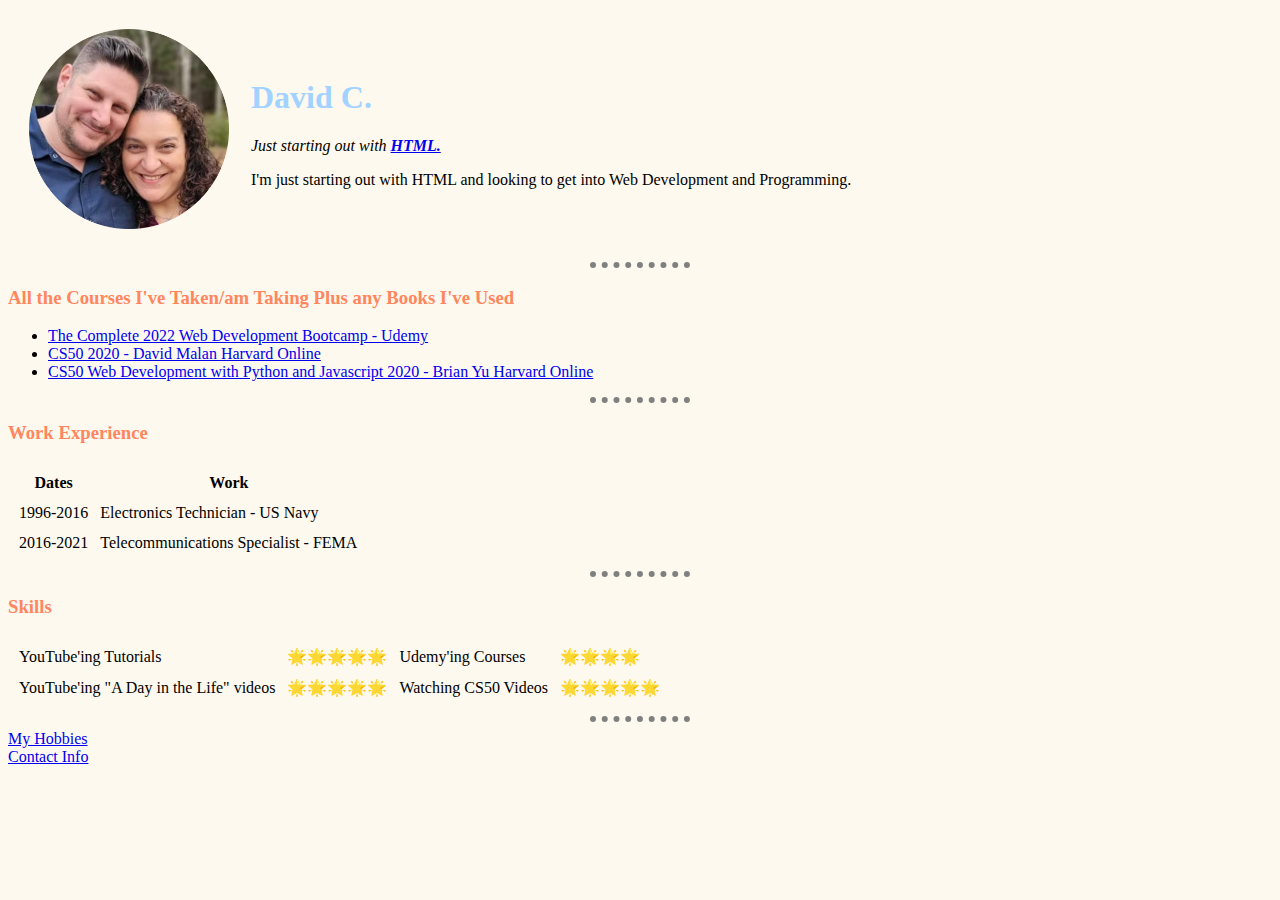
<file: archive/index.html>
<!DOCTYPE html>
<html lang="en">
    <head>
        <!-- Meta tags -->
        <meta charset="utf-8">
        <meta name="viewport" content="width=device-width, initial-scale=1">
        <meta name="description" content="Personal Website">
        <meta name="keywords" content="HTML, CSS, JavaScript">
        <meta name="author" content="DavidOC1s">

        <!-- Bootstrap CSS -->
        <!-- <link href="https://cdn.jsdelivr.net/npm/bootstrap@5.1.3/dist/css/bootstrap.min.css" rel="stylesheet" integrity="sha384-1BmE4kWBq78iYhFldvKuhfTAU6auU8tT94WrHftjDbrCEXSU1oBoqyl2QvZ6jIW3" crossorigin="anonymous"> -->

        <!-- SASS -->
        <!-- <link href="FILENAME.css" rel="stylesheet"> -->

        <title>David's Personal  Website</title>
    
        <!-- Internal CSS
        <style>
            body {
                background-color: #A2D2FF;
            }

            hr {
                text-align: center;
                height: 0px;
                width: 100px;
                border-style: dotted none none none;
                border-color: grey;
                border-width: 6px;
            }
        </style> -->

        <!-- External CSS -->
        <link rel="stylesheet" href="css/styles.css">

    </head>
    <!-- Inline CSS <body style="background-color: #FEF9EF;">-->
    <body>
        <table cellspacing="20">
            <tr>
                <td>
                    <img src="images/Val_and_I-circle_crop.png" width="200px" height="200px" alt="A picture of my wife and I">
                </td>
                <td>
                    <h1>David C.</h1>
                    <p><em>Just starting out with <a href="https://developer.mozilla.org/en-US/docs/Web/HTML"><strong><em>HTML.</em></strong></a></em></p>
                    <p>I'm just starting out with HTML and looking to get into Web Development and Programming.</p>
                </td>
            </tr>
        </table>
        
                
        
        <hr>
        <h3>All the Courses I've Taken/am Taking Plus any Books I've Used</h3>
        <ul>
            <li><a href="https://wilsondemo.udemy.com/course/the-complete-web-development-bootcamp/learn/lecture/12287442#notes">The Complete 2022 Web Development Bootcamp - Udemy</a></li>
            <li><a href="https://cs50.harvard.edu/x/2020/">CS50 2020 - David Malan Harvard Online</a></li>
            <li><a href="https://cs50.harvard.edu/web/2020/">CS50 Web Development with Python and Javascript 2020 - Brian Yu Harvard Online</a></li>
        </ul>
        <hr>
        <h3>Work Experience</h3>

        <table cellspacing="10">
            <thead>
                <tr>
                    <th>Dates</th>
                    <th>Work</th>
                </tr>
            </thead>
            <tbody>
                <tr>
                    <td>1996-2016</td>
                    <td>Electronics Technician - US Navy</td>
                </tr>
                <tr>
                    <td>2016-2021</td>
                    <td>Telecommunications Specialist - FEMA</td>
                </tr>
            </tbody>
            <tfoot>

            </tfoot>
            
        </table>
        <hr>
        <h3>Skills</h3>
        <table cellspacing="10">
            <thead>

            </thead>
            <tbody>
                <tr>
                    <td>
                        YouTube'ing Tutorials 
                    </td>
                    <td>
                        🌟🌟🌟🌟🌟
                    </td>
                    <td>
                        Udemy'ing Courses
                    </td>
                    <td>
                        🌟🌟🌟🌟
                    </td>
                </tr>
                <tr>
                    <td>
                        YouTube'ing "A Day in the Life" videos 
                    </td>
                    <td>
                        🌟🌟🌟🌟🌟
                    </td>
                    <td>
                        Watching CS50 Videos
                    </td>
                    <td>
                        🌟🌟🌟🌟🌟
                    </td>
                </tr>
            </tbody>
            <tfoot>

            </tfoot>
        </table>
        <hr>
        <a href="my_hobbies.html">My Hobbies</a>
        <br>
        <a href="contact.html">Contact Info</a>
        
    </body>
</html>
</file>
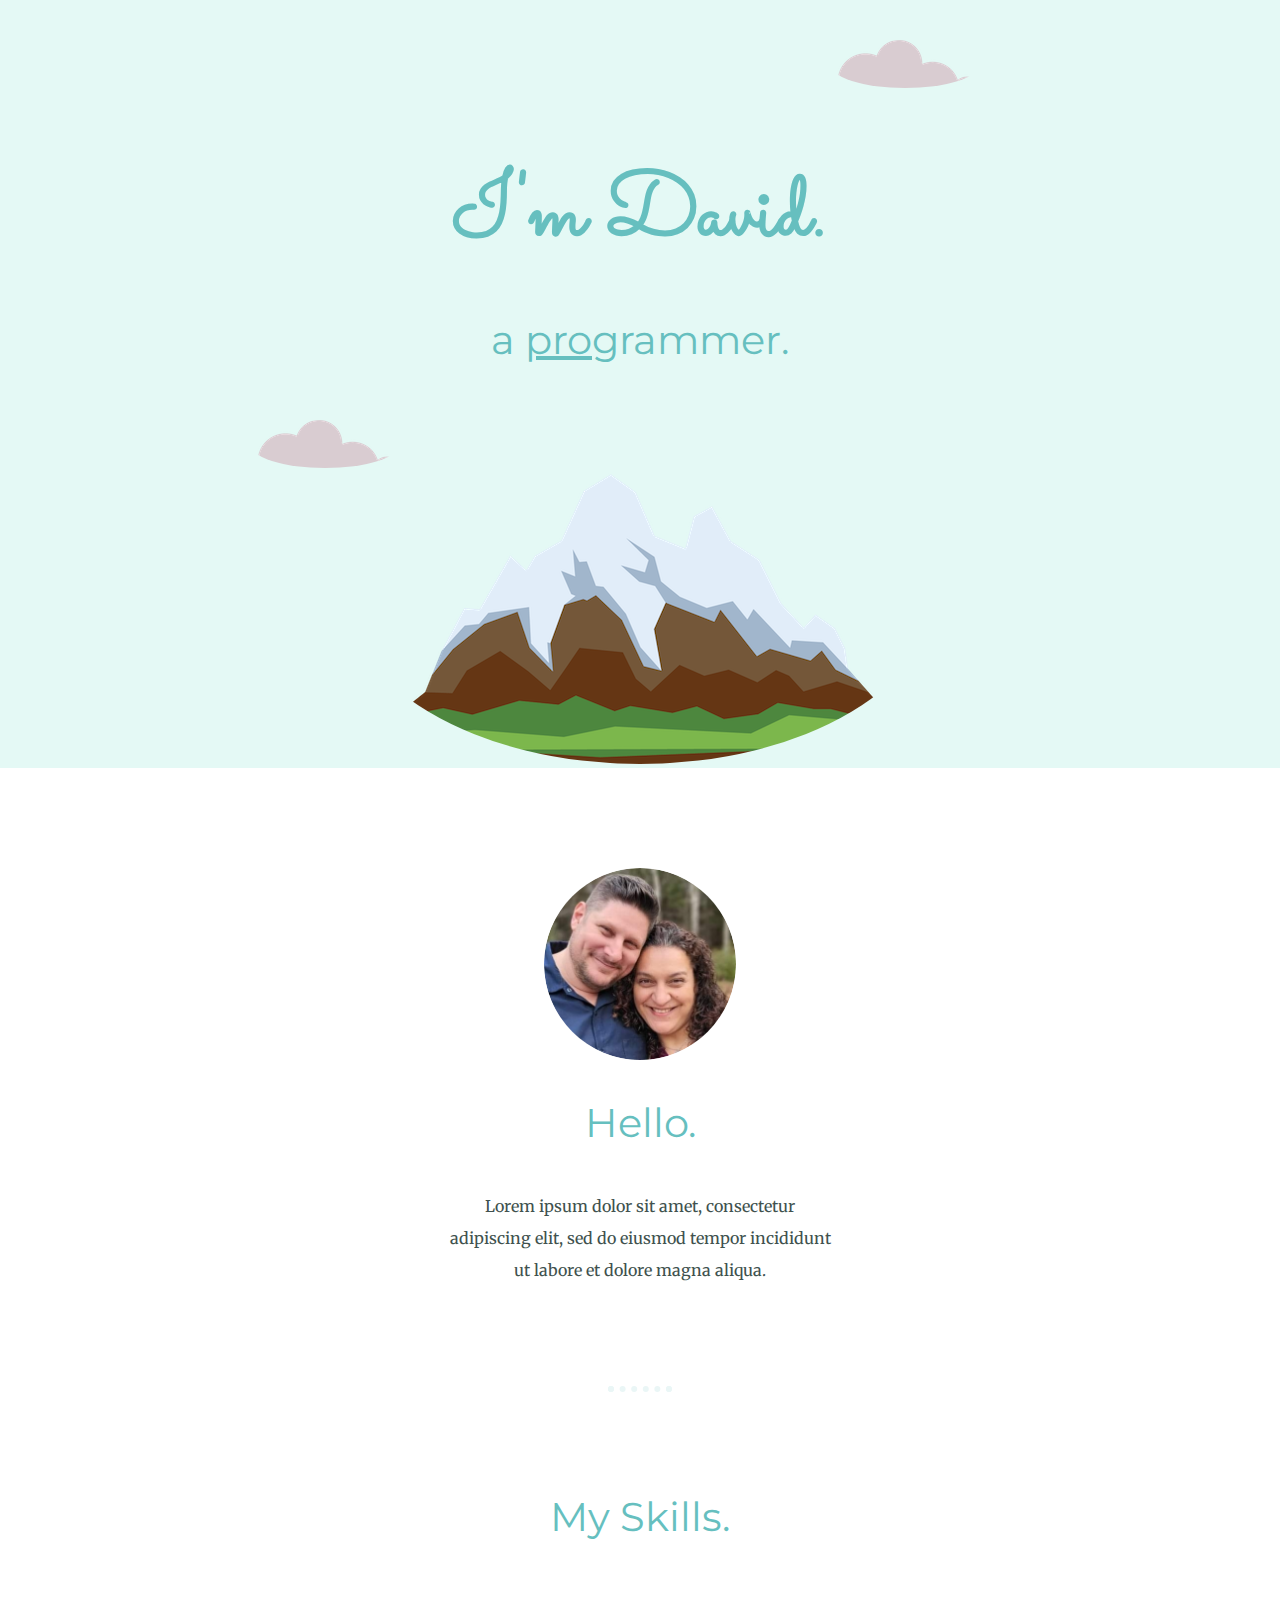
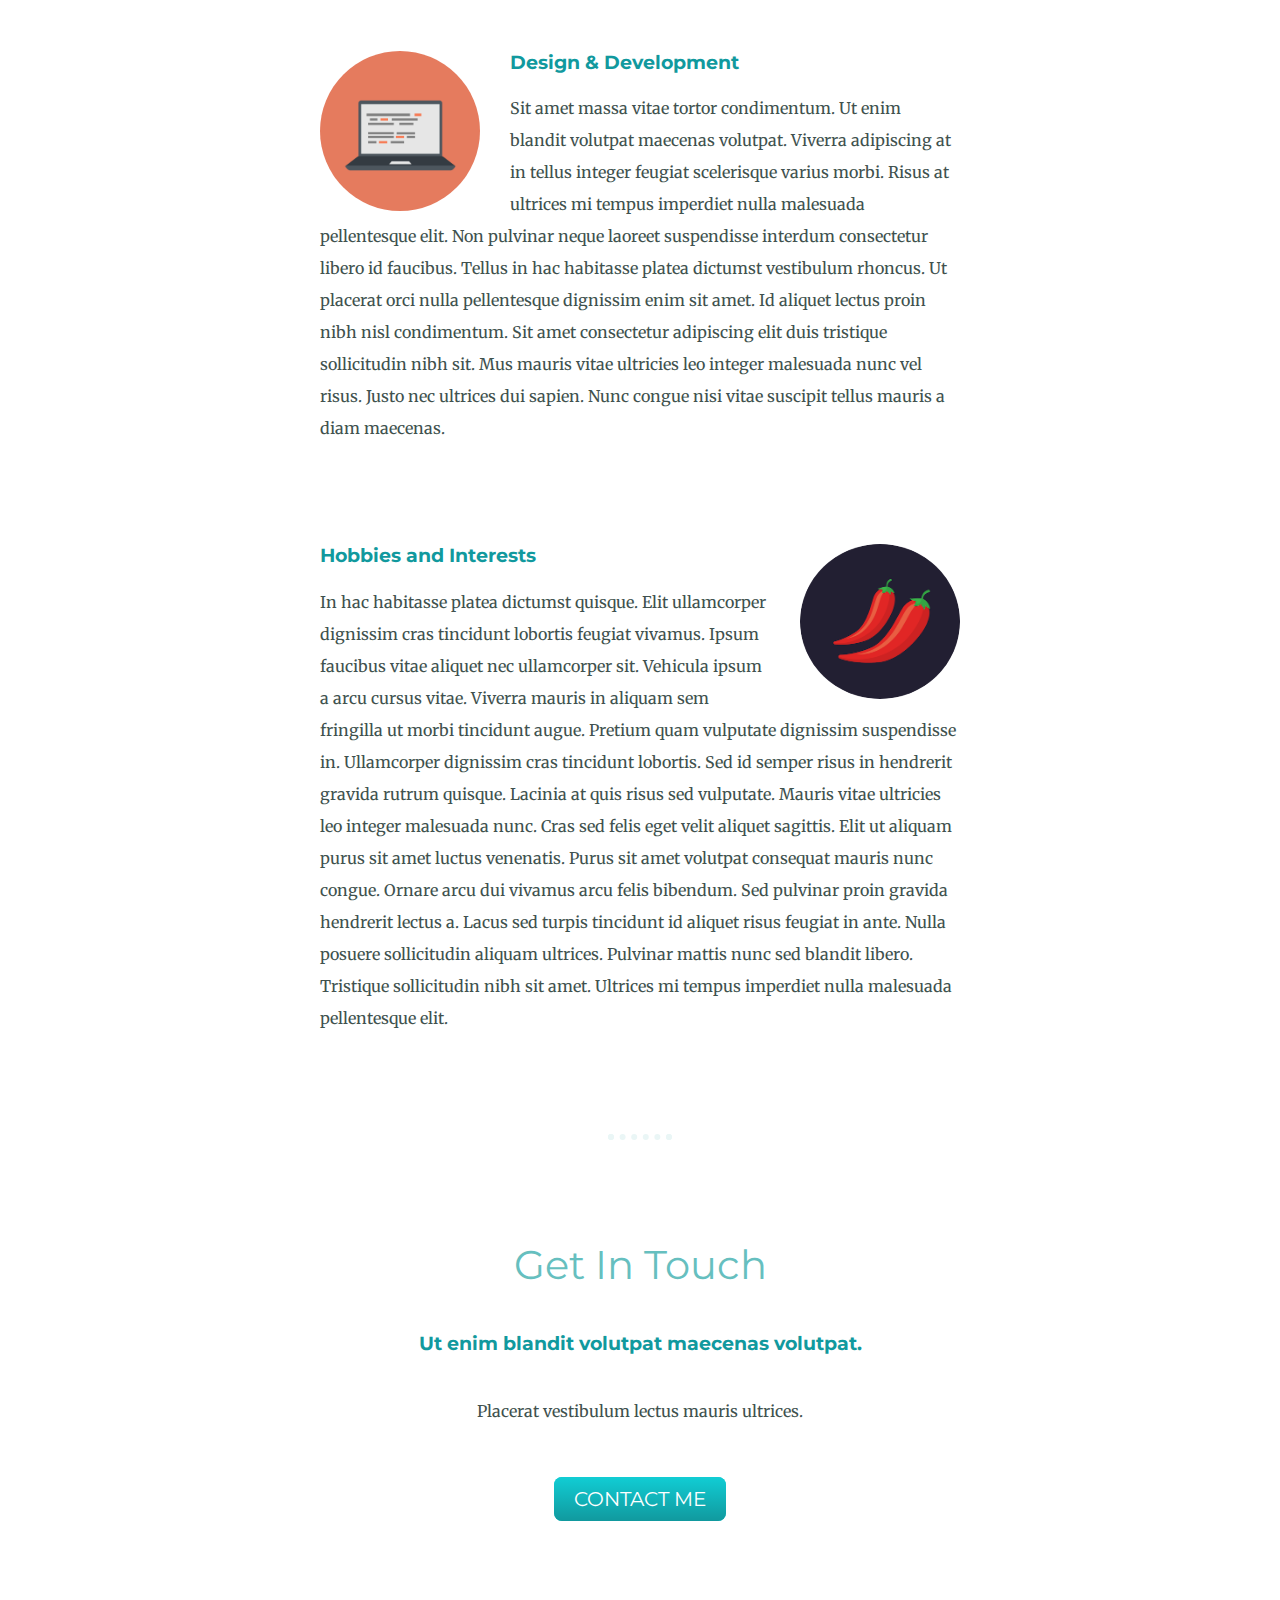
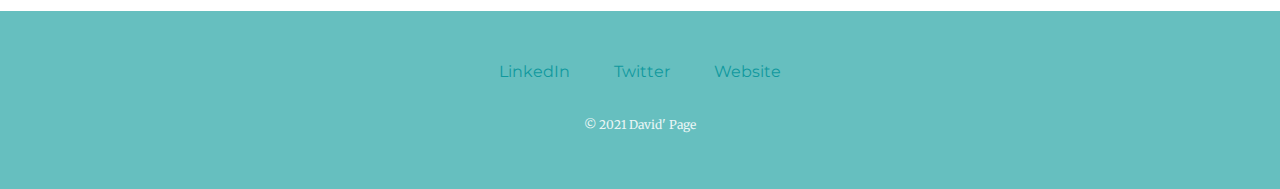
<file: archive/archive-2/index.html>
<!DOCTYPE html>
<html>

<head>
  <meta charset="utf-8">
  <title>David</title>
  <link rel="stylesheet" href="css/styles.css">
  <link href="https://fonts.googleapis.com/css?family=Merriweather|Montserrat|Sacramento" rel="stylesheet">
  <link rel="icon" href="icons/favicon.ico">
</head>

<body>
  <div class="top-container">
    <img class="top-cloud" src="images/cloud.png" alt="cloud">
    <div class="title-text">
      <h1>I'm David.</h1>
      <h2>a <span class="pro">pro</span>grammer.</h2>
    </div>
    <img class="bottom-cloud" src="images/cloud.png" alt="cloud">
    <img class="mountain" src="images/mountain.png" alt="mountain-img">
  </div>

  <div class="middle-container">
    <div class="profile">
      <img class="selfie" src="images/Val_and_I-circle_crop.png" alt="val-&-i-img">
      <h2>Hello.</h2>
      <p class="intro">Lorem ipsum dolor sit amet, consectetur adipiscing elit, sed do eiusmod tempor incididunt ut labore et dolore magna aliqua.</p>
    </div>
    <hr>
    <div class="skills">
      <h2>My Skills.</h2>
      <div class="skill-row">
        <img class="code-img" src="images/computer.png" alt="computer-img">

        <h3>Design & Development</h3>
        <p>Sit amet massa vitae tortor condimentum. Ut enim blandit volutpat maecenas volutpat. Viverra adipiscing at in tellus integer feugiat scelerisque varius morbi. Risus at ultrices mi tempus imperdiet nulla malesuada pellentesque elit. Non pulvinar neque laoreet suspendisse interdum consectetur libero id faucibus. Tellus in hac habitasse platea dictumst vestibulum rhoncus. Ut placerat orci nulla pellentesque dignissim enim sit amet. Id aliquet lectus proin nibh nisl condimentum. Sit amet consectetur adipiscing elit duis tristique sollicitudin nibh sit. Mus mauris vitae ultricies leo integer malesuada nunc vel risus. Justo nec ultrices dui sapien. Nunc congue nisi vitae suscipit tellus mauris a diam maecenas.</p>

      </div>
      <div class="skill-row">
        <img class="chilli-img" src="images/chillies.png" alt="chillies-img">

        <h3>Hobbies and Interests</h3>
        <p>In hac habitasse platea dictumst quisque. Elit ullamcorper dignissim cras tincidunt lobortis feugiat vivamus. Ipsum faucibus vitae aliquet nec ullamcorper sit. Vehicula ipsum a arcu cursus vitae. Viverra mauris in aliquam sem fringilla ut morbi tincidunt augue. Pretium quam vulputate dignissim suspendisse in. Ullamcorper dignissim cras tincidunt lobortis. Sed id semper risus in hendrerit gravida rutrum quisque. Lacinia at quis risus sed vulputate. Mauris vitae ultricies leo integer malesuada nunc. Cras sed felis eget velit aliquet sagittis. Elit ut aliquam purus sit amet luctus venenatis. Purus sit amet volutpat consequat mauris nunc congue. Ornare arcu dui vivamus arcu felis bibendum. Sed pulvinar proin gravida hendrerit lectus a. Lacus sed turpis tincidunt id aliquet risus feugiat in ante. Nulla posuere sollicitudin aliquam ultrices. Pulvinar mattis nunc sed blandit libero. Tristique sollicitudin nibh sit amet. Ultrices mi tempus imperdiet nulla malesuada pellentesque elit.</p>

      </div>
    </div>
    <hr>
    <div class="contact-me">
      <h2>Get In Touch</h2>
      <h3>Ut enim blandit volutpat maecenas volutpat.</h3>
      <p class="contact-message">Placerat vestibulum lectus mauris ultrices.</p>
      <a class="btn" href="mailto:mymail@gmail.com">CONTACT ME</a>
    </div>
  </div>


  <div class="bottom-container">
    <a class="footer-link" href="https://www.linkedin.com/">LinkedIn</a>
    <a class="footer-link" href="https://twitter.com/">Twitter</a>
    <a class="footer-link" href="https://davidoc1.github.io/">Website</a>
    <p class="copyright">© 2021 David' Page</p>
  </div>
</body>

</html>
</file>
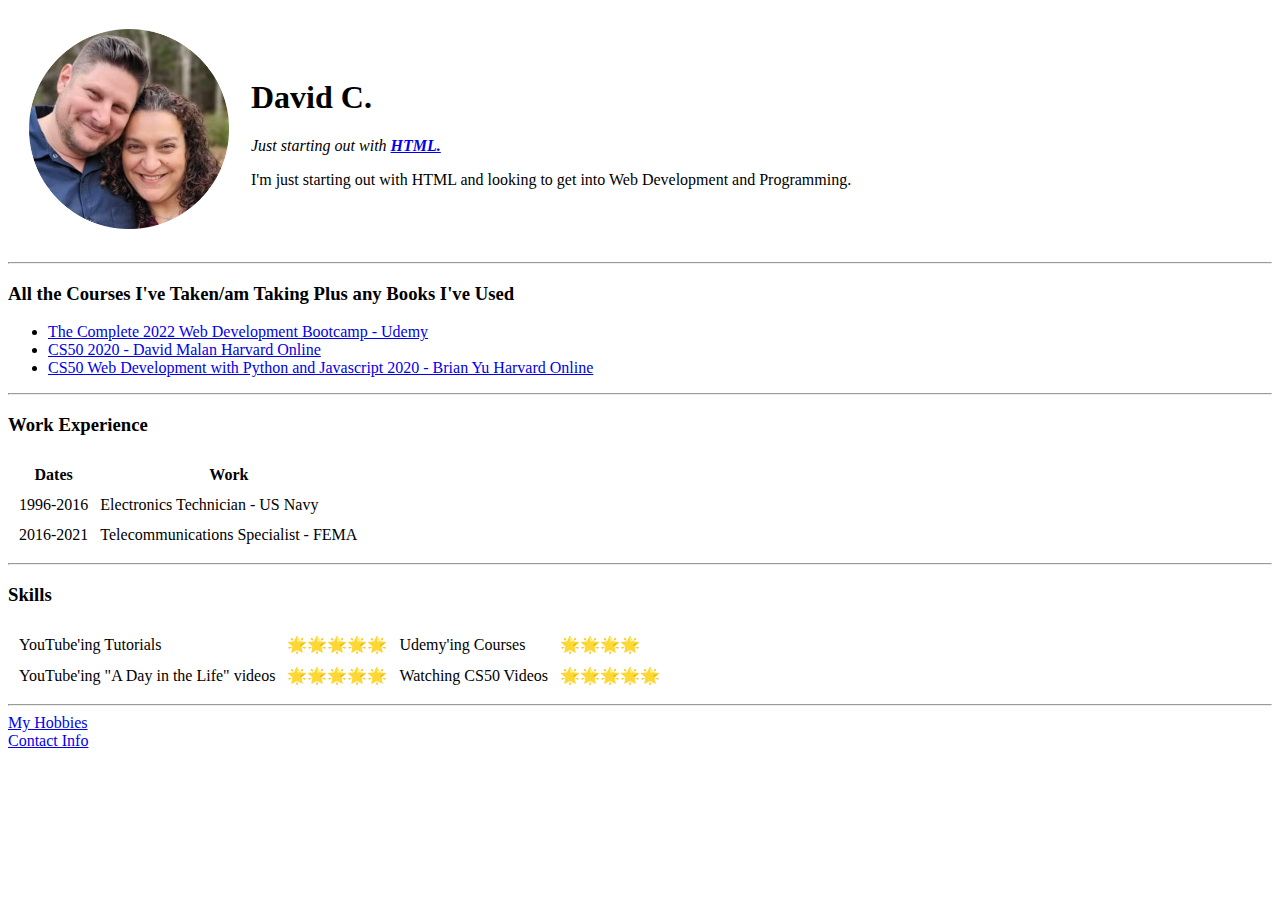
<file: Udemy 2022 Web Development Bootcamp/HTML - Personal Site/index.html>
<!DOCTYPE html>
<html lang="en">
    <head>
        <!-- Meta tags -->
        <meta charset="utf-8">
        <meta name="viewport" content="width=device-width, initial-scale=1">
        <meta name="description" content="Personal Website">
        <meta name="keywords" content="HTML, CSS, JavaScript">
        <meta name="author" content="DavidOC1s">

        <!-- Bootstrap CSS -->
        <!-- <link href="https://cdn.jsdelivr.net/npm/bootstrap@5.1.3/dist/css/bootstrap.min.css" rel="stylesheet" integrity="sha384-1BmE4kWBq78iYhFldvKuhfTAU6auU8tT94WrHftjDbrCEXSU1oBoqyl2QvZ6jIW3" crossorigin="anonymous"> -->

        <!-- SASS -->
        <!-- <link href="FILENAME.css" rel="stylesheet"> -->

        <title>David's Personal  Website</title>
    
    </head>
    <body>
        <table cellspacing="20">
            <tr>
                <td>
                    <img src="images/Val_and_I-circle_crop.png" width="200px" height="200px" alt="A picture of my wife and I">
                </td>
                <td>
                    <h1>David C.</h1>
                    <p><em>Just starting out with <a href="https://developer.mozilla.org/en-US/docs/Web/HTML"><strong><em>HTML.</em></strong></a></em></p>
                    <p>I'm just starting out with HTML and looking to get into Web Development and Programming.</p>
                </td>
            </tr>
        </table>
        
                
        
        <hr>
        <h3>All the Courses I've Taken/am Taking Plus any Books I've Used</h3>
        <ul>
            <li><a href="https://wilsondemo.udemy.com/course/the-complete-web-development-bootcamp/learn/lecture/12287442#notes">The Complete 2022 Web Development Bootcamp - Udemy</a></li>
            <li><a href="https://cs50.harvard.edu/x/2020/">CS50 2020 - David Malan Harvard Online</a></li>
            <li><a href="https://cs50.harvard.edu/web/2020/">CS50 Web Development with Python and Javascript 2020 - Brian Yu Harvard Online</a></li>
        </ul>
        <hr>
        <h3>Work Experience</h3>

        <table cellspacing="10">
            <thead>
                <tr>
                    <th>Dates</th>
                    <th>Work</th>
                </tr>
            </thead>
            <tbody>
                <tr>
                    <td>1996-2016</td>
                    <td>Electronics Technician - US Navy</td>
                </tr>
                <tr>
                    <td>2016-2021</td>
                    <td>Telecommunications Specialist - FEMA</td>
                </tr>
            </tbody>
            <tfoot>

            </tfoot>
            
        </table>
        <hr>
        <h3>Skills</h3>
        <table cellspacing="10">
            <thead>

            </thead>
            <tbody>
                <tr>
                    <td>
                        YouTube'ing Tutorials 
                    </td>
                    <td>
                        🌟🌟🌟🌟🌟
                    </td>
                    <td>
                        Udemy'ing Courses
                    </td>
                    <td>
                        🌟🌟🌟🌟
                    </td>
                </tr>
                <tr>
                    <td>
                        YouTube'ing "A Day in the Life" videos 
                    </td>
                    <td>
                        🌟🌟🌟🌟🌟
                    </td>
                    <td>
                        Watching CS50 Videos
                    </td>
                    <td>
                        🌟🌟🌟🌟🌟
                    </td>
                </tr>
            </tbody>
            <tfoot>

            </tfoot>
        </table>
        <hr>
        <a href="my_hobbies.html">My Hobbies</a>
        <br>
        <a href="contact.html">Contact Info</a>
        
    </body>
</html>
</file>
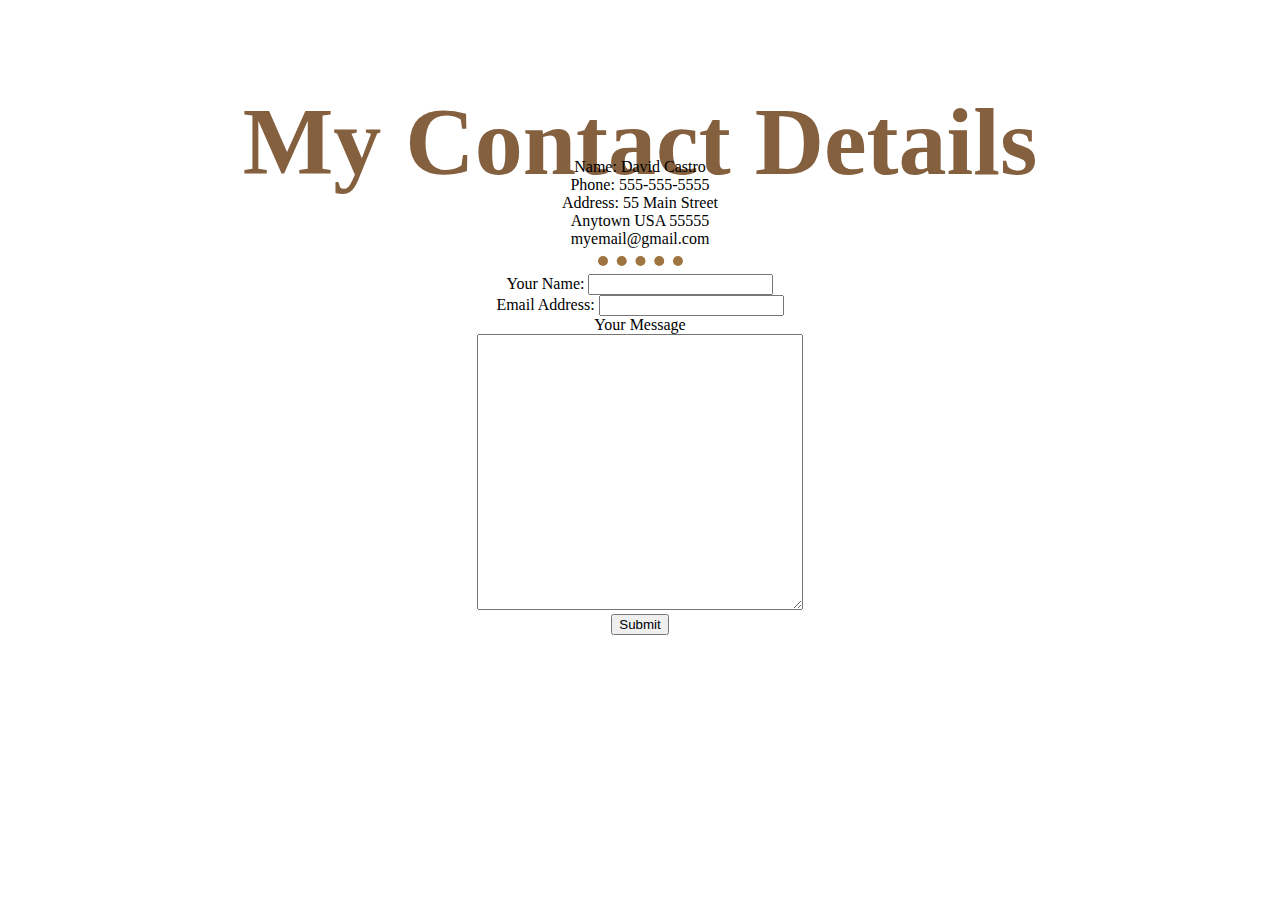
<file: contact.html>
<!DOCTYPE html>
<html lang="en">
    <head>
        <!-- Meta tags -->
        <meta charset="utf-8">
        <meta name="viewport" content="width=device-width, initial-scale=1">

        <!-- Bootstrap CSS -->
        <!-- <link href="https://cdn.jsdelivr.net/npm/bootstrap@5.1.3/dist/css/bootstrap.min.css" rel="stylesheet" integrity="sha384-1BmE4kWBq78iYhFldvKuhfTAU6auU8tT94WrHftjDbrCEXSU1oBoqyl2QvZ6jIW3" crossorigin="anonymous"> -->

        <!-- SASS -->
        <!-- <link href="FILENAME.css" rel="stylesheet"> -->

        <title>David's Contact Info</title>
        <link rel="stylesheet" href="css/styles.css">
    </head>
    <body>
        <h1>My Contact Details</h1>
        <li>Name: David Castro</li>
        <li>Phone: 555-555-5555</li>
        <li>Address: 55 Main Street</li>
        <li>Anytown USA 55555</li>
        <li>myemail@gmail.com</li>
        <hr>
        <form action="mailto:myemail@gmail.com" method="post" enctype="text/plain">
            <label>Your Name:</label>
            <input type="text" name="yourName" value="">
        <br>
            <label>Email Address:</label>
            <input type="email" name="yourEmail" value="">
        <br>
            <label>Your Message</label>
        <br>
            <textarea name="yourMessage" rows="18" cols="38"></textarea>
        <br>
            <input type="submit" name="">
        </form>

    </body>
</html>
</file>
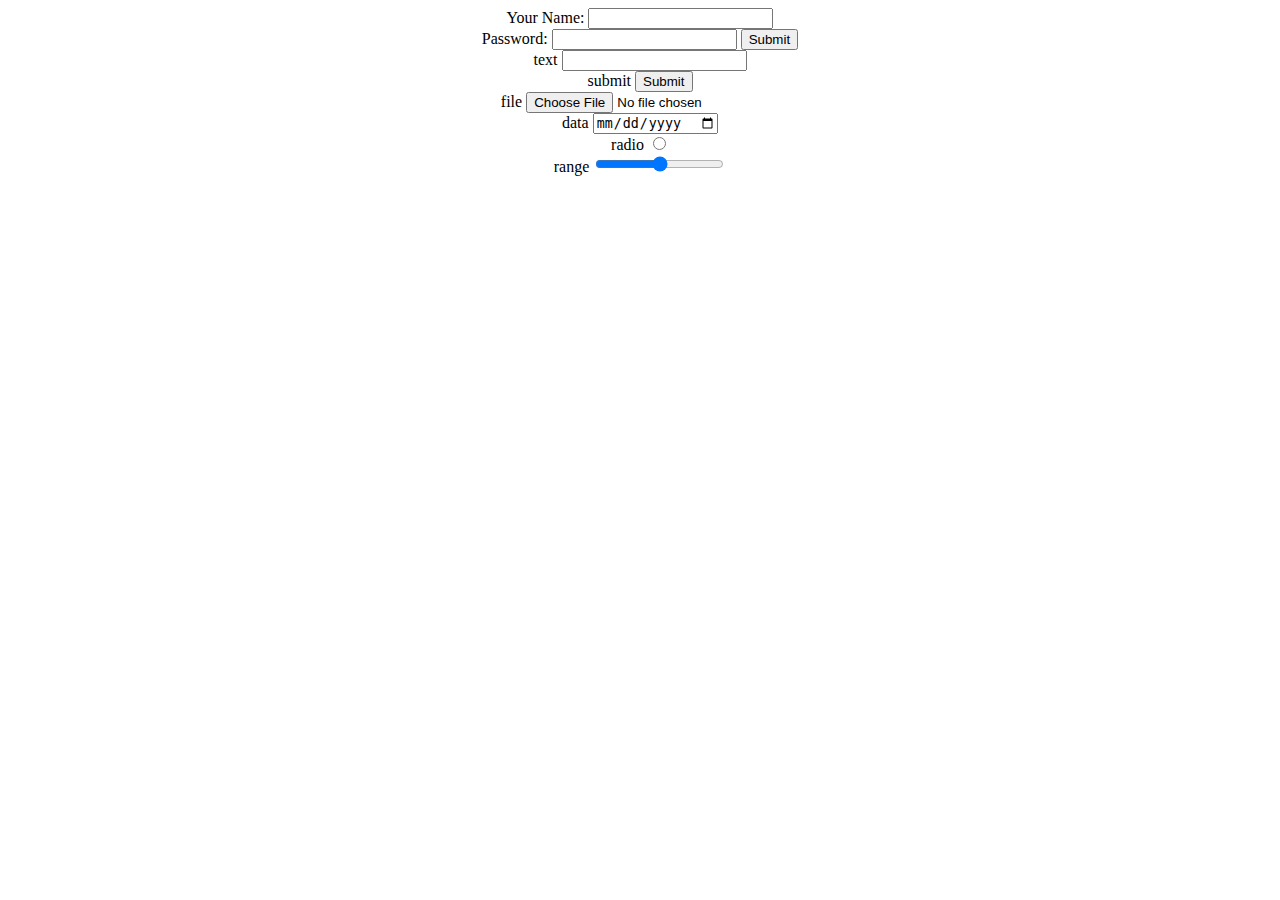
<file: inputs.html>
<!DOCTYPE html>
<html lang="en">
    <head>
        <!-- Meta tags -->
        <meta charset="utf-8">
        <meta name="viewport" content="width=device-width, initial-scale=1">

        <!-- Bootstrap CSS -->
        <!-- <link href="https://cdn.jsdelivr.net/npm/bootstrap@5.1.3/dist/css/bootstrap.min.css" rel="stylesheet" integrity="sha384-1BmE4kWBq78iYhFldvKuhfTAU6auU8tT94WrHftjDbrCEXSU1oBoqyl2QvZ6jIW3" crossorigin="anonymous"> -->

        <!-- SASS -->
        <!-- <link href="FILENAME.css" rel="stylesheet"> -->

        <title>Inputs</title>
        <link rel="stylesheet" href="css/styles.css">
    
    </head>
    <body>
        <form class="" action="index.html" method="post">
            <label>Your Name:</label>
            <input type="text" name="" value="">
        <br>
            <label>Password:</label>
            <input type="password" name="" value="">
            <input type="submit" name="">
        <br>
            <label>text</label>
            <input type="text" name="">
        <br>
            <label>submit</label>
            <input type="submit" name="">
        <br>
            <label>file</label>
            <input type="file" name="">
        <br>
            <label>data</label>
            <input type="date" name="">
        <br>
            <label>radio</label>
            <input type="radio" name="">
        <br>
            <label>range</label>
            <input type="range" name="">
        </form>
    </body>
</html>
</file>
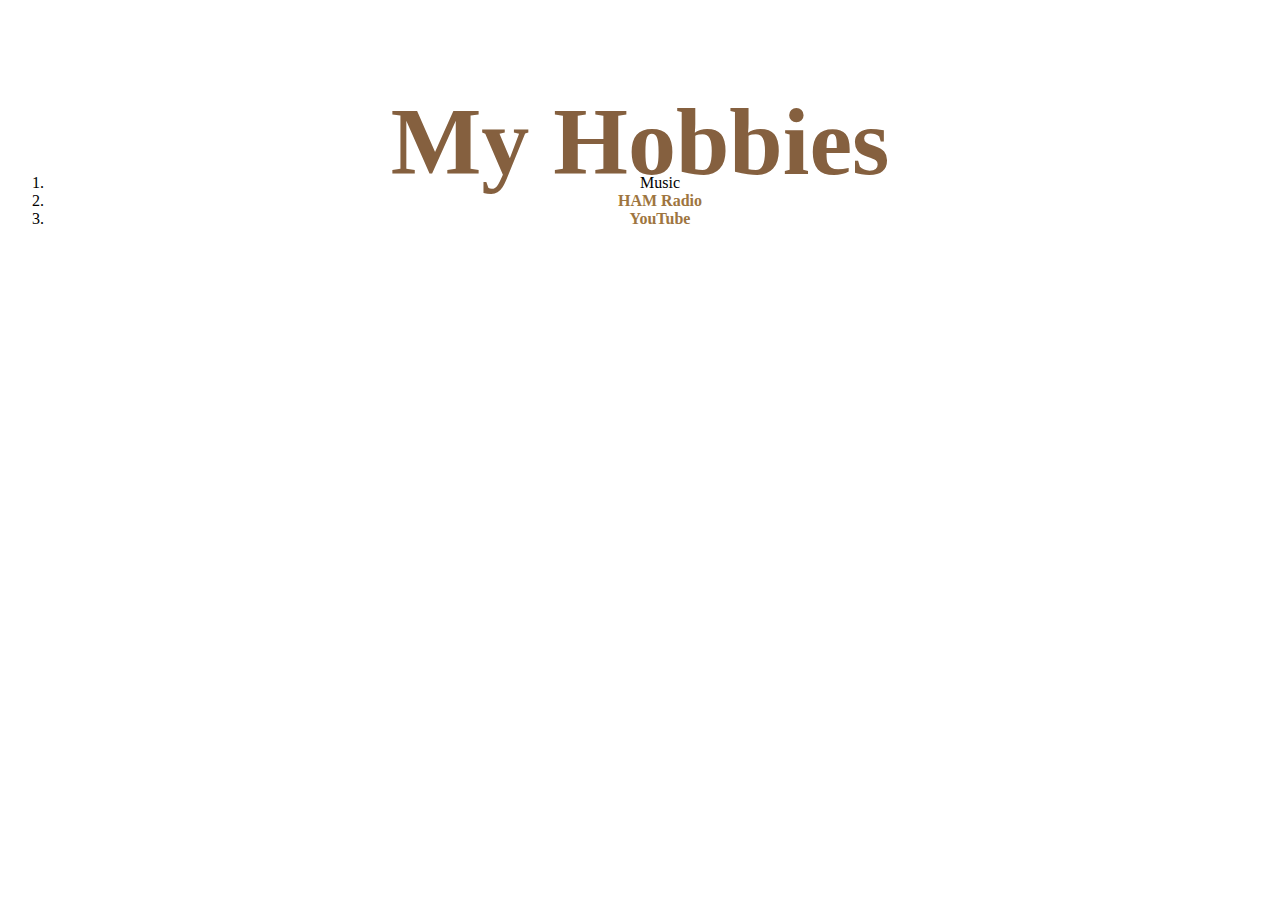
<file: my_hobbies.html>
<!DOCTYPE html>
<html lang="en">
    <head>
        <!-- Meta tags -->
        <meta charset="utf-8">
        <meta name="viewport" content="width=device-width, initial-scale=1">

        <!-- Bootstrap CSS -->
        <!-- <link href="https://cdn.jsdelivr.net/npm/bootstrap@5.1.3/dist/css/bootstrap.min.css" rel="stylesheet" integrity="sha384-1BmE4kWBq78iYhFldvKuhfTAU6auU8tT94WrHftjDbrCEXSU1oBoqyl2QvZ6jIW3" crossorigin="anonymous">
        -->

        <!-- SASS -->
        <!-- <link href="FILENAME.css" rel="stylesheet">
        -->

            <title>David's Hobbies</title>
            <link rel="stylesheet" href="css/styles.css">
    
        </head>
        <body>

        <h1>My Hobbies</h1>
            <ol>
                <li>Music</li>
                <li><a href="https://www.arrl.org/what-is-ham-radio">HAM Radio</a></li>
                <li><a href="https://www.youtube.com">YouTube</a></li>
            </ol>
        </body>
</html>
</file>
<file: archive/css/styles.css>
/*  
who {
    what: how;
}

ie

h1 {
    color: blue;
}
*/

body {
    background-color: #FEF9EF;
}

hr {
    border-color: grey;
    border-style: dotted none none none;
    border-width: 6px;
    height: 0px;
    text-align: center;
    width: 100px;
}

h1 {
    color: #A2D2FF;
}

h3 {
    color: #FF865E;
}
</file>
<file: archive/archive-2/css/styles.css>
/***************** HTML TAGS ******************/
body {
    color: #40514E;
    margin: 0;
    text-align: center;
    font-family: 'Merriweather', serif;
  }
  
  h1 {
    color: #66BFBF;
    font-size: 5.625rem;
    margin: 50px auto 0 auto;
    font-family: 'Sacramento', cursive;
  }
  
  h2 {
    color: #66BFBF;
    font-family: 'Montserrat', sans-serif;
    font-size: 2.5rem;
    font-weight: normal;
    padding-bottom: 10px;
  }
  
  h3 {
    color: #11999E;
    font-family: 'Montserrat', sans-serif;
  }
  
  p {
    line-height: 2;
  }
  
  hr {
    border: dotted #EAF6F6 6px;
    border-bottom: none;
    width: 4%;
    margin: 100px auto;
  }
  
  a{
    color: #11999E;
    font-family: 'Montserrat', sans-serif;
    margin: 10px 20px;
    text-decoration: none;
  }

  img {
      border-radius: 100%;
  }

/***************** CLASS TAGS ******************/

.top-container {
    background-color: #E4F9F5;
    position: relative;
    padding-top: 100px;
  }
  
  .middle-container {
    margin: 100px 0;
  }
  
  .bottom-container {
    background-color: #66BFBF;
    padding: 50px 0 20px;
  }
  
  .skill-row {
    width: 50%;
    margin: 100px auto 100px auto;
    text-align: left;
  }
  
  .pro {
    text-decoration: underline;
  }
  
  .intro {
    width: 30%;
    margin: auto;
  }
  
  .contact-message {
    width: 40%;
    margin: 40px auto 60px;
  }
  
  .copyright {
    color: #EAF6F6;
    font-size: 0.75rem;
    padding: 20px 0;
  }
  
  .top-cloud {
    position: absolute;
    right: 300px;
    top: 40px;
  }
  
  .bottom-cloud {
    position: absolute;
    left: 250px;
    bottom: 300px;
  }
  
  .code-img {
    width: 25%;
    float: left;
    margin-right: 30px;
  }
  
  .chilli-img {
    width: 25%;
    float: right;
    margin-left: 30px;
  }
  
  .btn {
    background: #11cdd4;
    background-image: -webkit-linear-gradient(top, #11cdd4, #11999e);
    background-image: -moz-linear-gradient(top, #11cdd4, #11999e);
    background-image: -ms-linear-gradient(top, #11cdd4, #11999e);
    background-image: -o-linear-gradient(top, #11cdd4, #11999e);
    background-image: linear-gradient(to bottom, #11cdd4, #11999e);
    -webkit-border-radius: 8;
    -moz-border-radius: 8;
    border-radius: 8px;
    font-family: 'Montserrat', sans-serif;
    color: #ffffff;
    font-size: 20px;
    padding: 10px 20px 10px 20px;
    text-decoration: none;
  }

  .selfie {
      width: 15%;
  }
  
/***************** PSEUDO CLASS TAGS ******************/

a:hover {
    color: #EAF6F6;
  }
 
.btn:hover {
    background: #30e3cb;
    background-image: -webkit-linear-gradient(top, #30e3cb, #2bc4ad);
    background-image: -moz-linear-gradient(top, #30e3cb, #2bc4ad);
    background-image: -ms-linear-gradient(top, #30e3cb, #2bc4ad);
    background-image: -o-linear-gradient(top, #30e3cb, #2bc4ad);
    background-image: linear-gradient(to bottom, #30e3cb, #2bc4ad);
    text-decoration: none;
}
</file>
<file: css/styles.css>
/************************************** HTML TAGS ***************************************/
a {
  color: #9E7540;
  font-family: "Montserrat", serif;
  font-weight: bold;
  margin: auto 20px;
  text-decoration: none;
}

a:hover {
  color: white;
}

body {
  font-family: "Merriweather", serif;
  /* font-family: 'Montserrat', sans-serif;
  font-family: 'Sacramento', cursive; */
  text-align: center;
}

div {}

h1 {
  color: #85603F;
  font-family: "Sacramento", cursive;
  font-size: 6rem;
  line-height: 2rem;
  margin: 10% auto 0 auto;
}

h2 {
  color: #85603F;
  font-family: "Montserrat", serif;
  font-size: 2.5rem;
  font-weight: normal;
}

h3 {
  color: #9E7540;
}

hr {
  border-color: #9E7540;
  border-style: dotted none none;
  border-width: 10px;
  width: 85px;
}

p {
  line-height: 2;
}

/************************************* CLASS TAGS *******************************************/
.bottom-container {
  background-color: #89B5AF;
  line-height: 2;
  margin-bottom: 0;
  padding: 3%;
}

.btn {
  -moz-border-radius: 8;
  -webkit-border-radius: 8;
  background: #96C7C1;
  background-image: -moz-linear-gradient(top, #96C7C1, #89B5AF);
  background-image: -ms-linear-gradient(top, #96C7C1, #89B5AF);
  background-image: -o-linear-gradient(top, #96C7C1, #89B5AF);
  background-image: -webkit-linear-gradient(top, #96C7C1, #89B5AF);
  background-image: linear-gradient(to bottom, #96C7C1, #89B5AF);
  border-radius: 8px;
  color: #85603F;
  display: inline-block;
  font-family: "Montserrat", serif;
  font-size: 20px;
  margin: 15px auto;
  padding: 10px 20px 10px 20px;
  text-decoration: none;
}

.btn:hover {
  background: #DED9C4;
  background-image: -moz-linear-gradient(top, #D0CAB2, #D0CAB2);
  background-image: -ms-linear-gradient(top, #D0CAB2, #D0CAB2);
  background-image: -o-linear-gradient(top, #D0CAB2, #D0CAB2);
  background-image: -webkit-linear-gradient(top, #D0CAB2, #D0CAB2);
  background-image: linear-gradient(to bottom, #D0CAB2, #D0CAB2);
  text-decoration: none;
}

.camping {
  border: solid 3px;
  border-color: #85603F;
  float: right;
  height: 35%;
  margin-left: 30px;
  padding: 3px;
  width: 35%;
}

.campingSkillP {}

.contact-me {}

.contact-message {
  margin: auto;
  width: 50%;
}

.copyWrite {
  color: white;
  margin-block-end: .25rem;
  margin-block-start: .25rem;
  margin-top: 20px;
}

.firstCloud {
  position: absolute;
  right: 15%;
  top: 35px;
}

.hidden {
  visibility: hidden;
  width: 100%;
}

.middle-container {
  background-color: #DED9C4;
  padding: 3%;
}

.mountain {
  bottom: 0;
  position: relative;
}

.pro {
  /* font-style: italic; */
  font-weight: bold;
  text-decoration: underline;
}

.profile {
  padding: 3%;
}

.profile-message {
  margin: auto;
  width: 50%;
}

.profilePic {
  border-radius: 100%;
  height: 20%;
  width: 20%;
}

.programmer {
  border: solid 3px;
  border-color: #85603F;
  float: left;
  height: 35%;
  margin-right: 30px;
  padding: 3px;
  width: 35%;
}

.programmerSkillP {}

.secondCloud {
  bottom: 300px;
  left: 15%;
  position: absolute;
}

.skills {
  text-align: center;
}

.skill-row {
  margin: 5% auto;
  text-align: left;
  width: 50%;
}

.topContainer {
  background-color: #89B5AF;
  padding-top: 100px;
  position: relative;
}

/**************************************** ID TAGS ***************************************/
</file>
